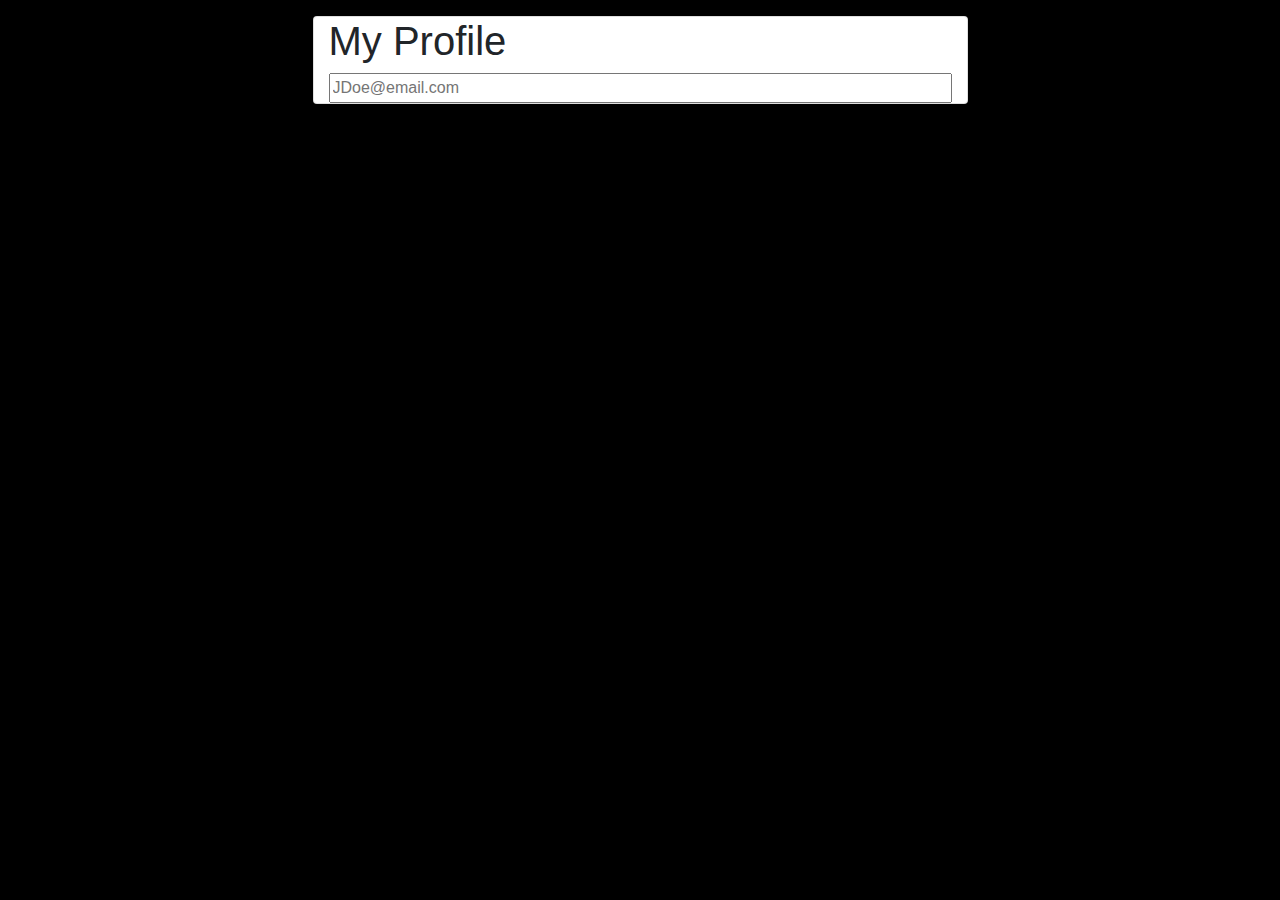
<file: Assignment 2/Index.html>
<!DOCTYPE html>
<html lang="en">

<head>
    <meta charset="UTF-8">
    <meta http-equiv="X-UA-Compatible" content="IE=edge">
    <meta name="viewport" content="width=device-width, initial-scale=1.0">
    <title>My Blog</title>
    <link rel="stylesheet" href="css/lib/bootstrap.min.css">
</head>

<body style="background-color: black;">
    <div id="card" class="row">
        <div class="col-6 offset-3 card mt-3" id="profile">
            <h1> My Profile</h1>
            <input type="text" id="txtContactEmail" placeholder="JDoe@email.com">



        </div>
    </div>
    <script src="js/lib/jquery.min.js"></script>
    <script src="js/lib/bootstrap.bundle.min.js"></script>

</body>

</html>
</file>
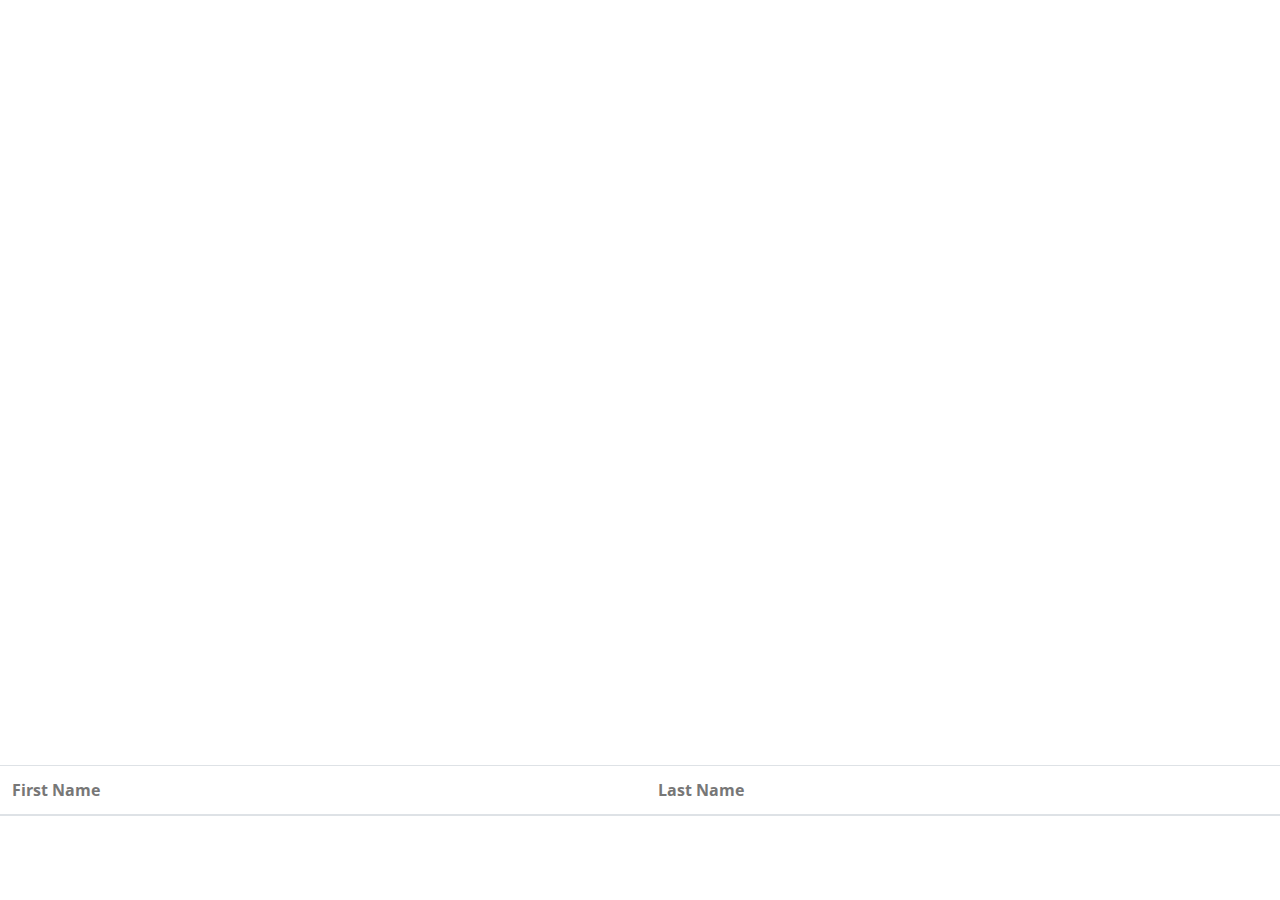
<file: Building US and JS Assignment/index.html>
<!DOCTYPE html>
<html lang="en">
    <head> 
        <meta charset="UTF-8">
        <meta http-equiv="X-UA-Compatible" content="IE=edge">
        <meta name="viewport" content="width=device-width, initial-scale=1.0">
        <title>Employee Profiles</title>
        <link rel="stylesheet" type="text/css" href="https://cdn.datatables.net/v/bs4/dt-1.11.2/datatables.min.css"/>
        <link rel="stylesheet" href="css/lib/bootstrap.min.css">
        <link rel="stylesheet" href="css/style.css">
        
 
    </head>
    <body>
        <div class="row divEmployees col-12"></div>
        <table class="table" id="tblEmployees">
            <thead>
                <th>First Name</th><th>Last Name</th>
            </thead>
            <tbody>
            
            </tbody>
        </table>
        <script src="js/lib/jquery.min.js"></script>
        <script src="js/lib/bootstrap.bundle.min.js"></script>
        <script src="js/app.js"></script>
        <script type="text/javascript" src="https://cdn.datatables.net/v/bs4/dt-1.11.2/datatables.min.js"></script>

    </body>

</html>
</file>
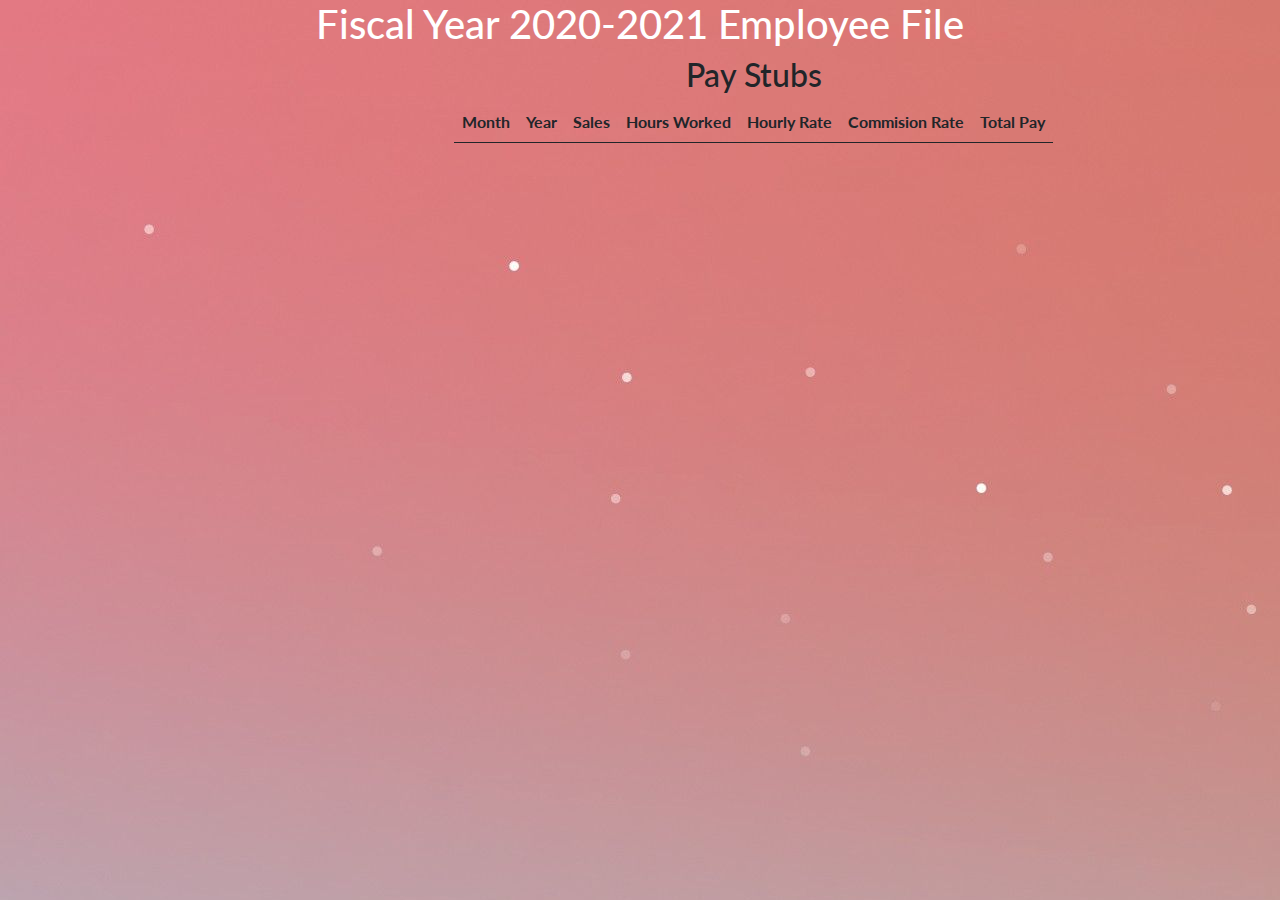
<file: DS3870 Exam 1/index.html>
<!DOCTYPE html>
<html lang="en">
    <head> 
        <meta charset="UTF-8">
        <meta http-equiv="X-UA-Compatible" content="IE=edge">
        <meta name="viewport" content="width=device-width, initial-scale=1.0">
        <link rel="stylesheet" type="text/css" href="https://cdn.datatables.net/v/bs4/dt-1.11.2/datatables.min.css"/>
        <link rel="stylesheet" href="css/lib/bootstrap.min.css">
        <link rel="stylesheet" href="css/style.css">
    </head>

        <body>
            <h2 class="text-center text-white">Fiscal Year 2020-2021 Employee File</h2 >
            <div id="divCenter">
            <div id="divLeftSide">
            <div id="divAgent">
            </div>
            <div id="divAgentContactDetails" style="display: none;">
           
        </div>
        </div>
        <div id="divRightSide">
            <h3 class="text-center">Pay Stubs</h3>
            <table class="table" id="tblPayStubs">
                <thead><tr><th>Month</th><th>Year</th><th>Sales</th><th>Hours Worked</th><th>Hourly Rate</th><th>Commision Rate</th><th>Total Pay</th></tr></thead>
                <tbody></tbody>
            </table>
        </div>
    </div>


        </body>

        <script src="js/lib/jquery.min.js"></script>
        <script src="js/lib/bootstrap.bundle.min.js"></script>
        <script src="js/app.js"></script>
        <script type="text/javascript" src="https://cdn.datatables.net/v/bs4/dt-1.11.2/datatables.min.js"></script>
        </html>
</file>
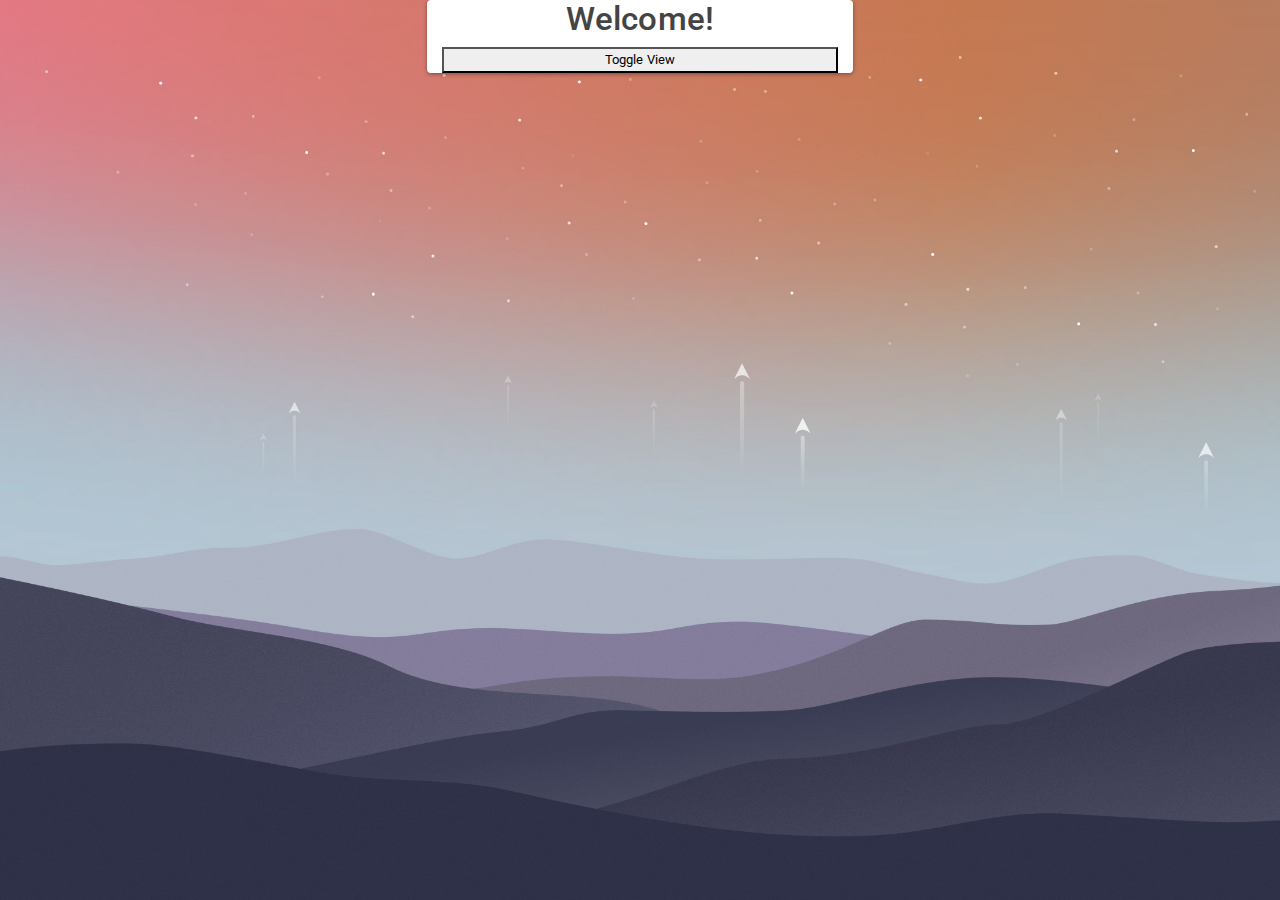
<file: PracticeExam1/index.html>
<!DOCTYPE html>
<html lang="en">
    <head> 
        <meta charset="UTF-8">
        <meta http-equiv="X-UA-Compatible" content="IE=edge">
        <meta name="viewport" content="width=device-width, initial-scale=1.0">
        <link rel="stylesheet" type="text/css" href="https://cdn.datatables.net/v/bs4/dt-1.11.2/datatables.min.css"/>
        <link rel="stylesheet" href="css/lib/bootstrap.min.css">
        <link rel="stylesheet" href="css/style.css">
        
 
    </head>
    
    <body>
        <div class="card col-4 row offset-4"> 
            <h1 class="text-center"> Welcome! </h1>
            <button> Toggle View </button>
        </div>
        <div class="divEmployees col-12 row"></div>

    </body>
    <script src="js/lib/jquery.min.js"></script>
    <script src="js/lib/bootstrap.bundle.min.js"></script>
    <script src="js/app.js"></script>

</html>
</file>
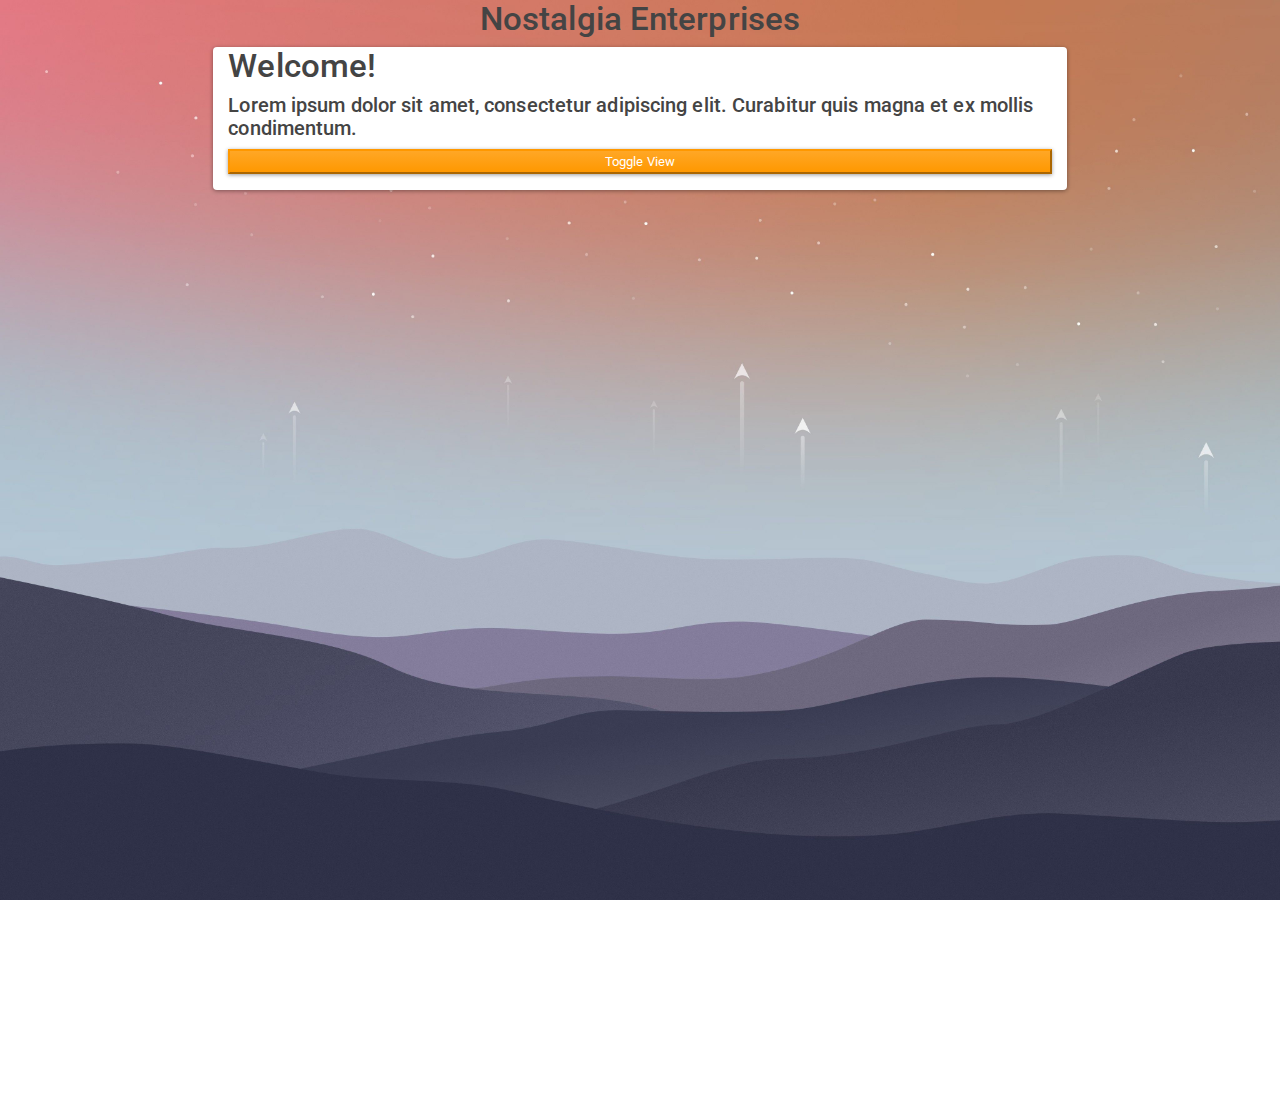
<file: PracticeExam1MIAN/index.html>
<!DOCTYPE html>
<html lang="en">
    <head> 
        <meta charset="UTF-8">
        <meta http-equiv="X-UA-Compatible" content="IE=edge">
        <meta name="viewport" content="width=device-width, initial-scale=1.0">
        <link rel="stylesheet" type="text/css" href="https://cdn.datatables.net/v/bs4/dt-1.11.2/datatables.min.css"/>
        <link rel="stylesheet" href="css/lib/bootstrap.min.css">
        <link rel="stylesheet" href="css/style.css">
        
 
    </head>
    
    <body>
        <h1 class="text-center"> Nostalgia Enterprises</h1>
        <div id="divWelcome" class="card col-8 row offset-2"> 
            <h1> Welcome! </h1>
            <h4> Lorem ipsum dolor sit amet, consectetur adipiscing elit. Curabitur quis magna et ex mollis condimentum.</h4>
            <button id="btnToggleView" class="btn-warning mb-3"> Toggle View </button>
        </div>
        <div class="divEmployees col-12 row"></div>
        <div class="card mt-3">
        <table class="table" style="display: none;" id="tblEmployees">
                <thead>
                    <tr><th>First Name</th><th>Last Name</th><th>Position</th><th>Total Pay</th></tr>
                </thead>
                <tbody>
                </tbody>
        </table>
    </div>
        

    </body>
    <script src="js/lib/jquery.min.js"></script>
    <script src="js/lib/bootstrap.bundle.min.js"></script>
    <script src="js/app.js"></script>
    <script type="text/javascript" src="https://cdn.datatables.net/v/dt/dt-1.11.2/datatables.min.js"></script>

</html>
</file>
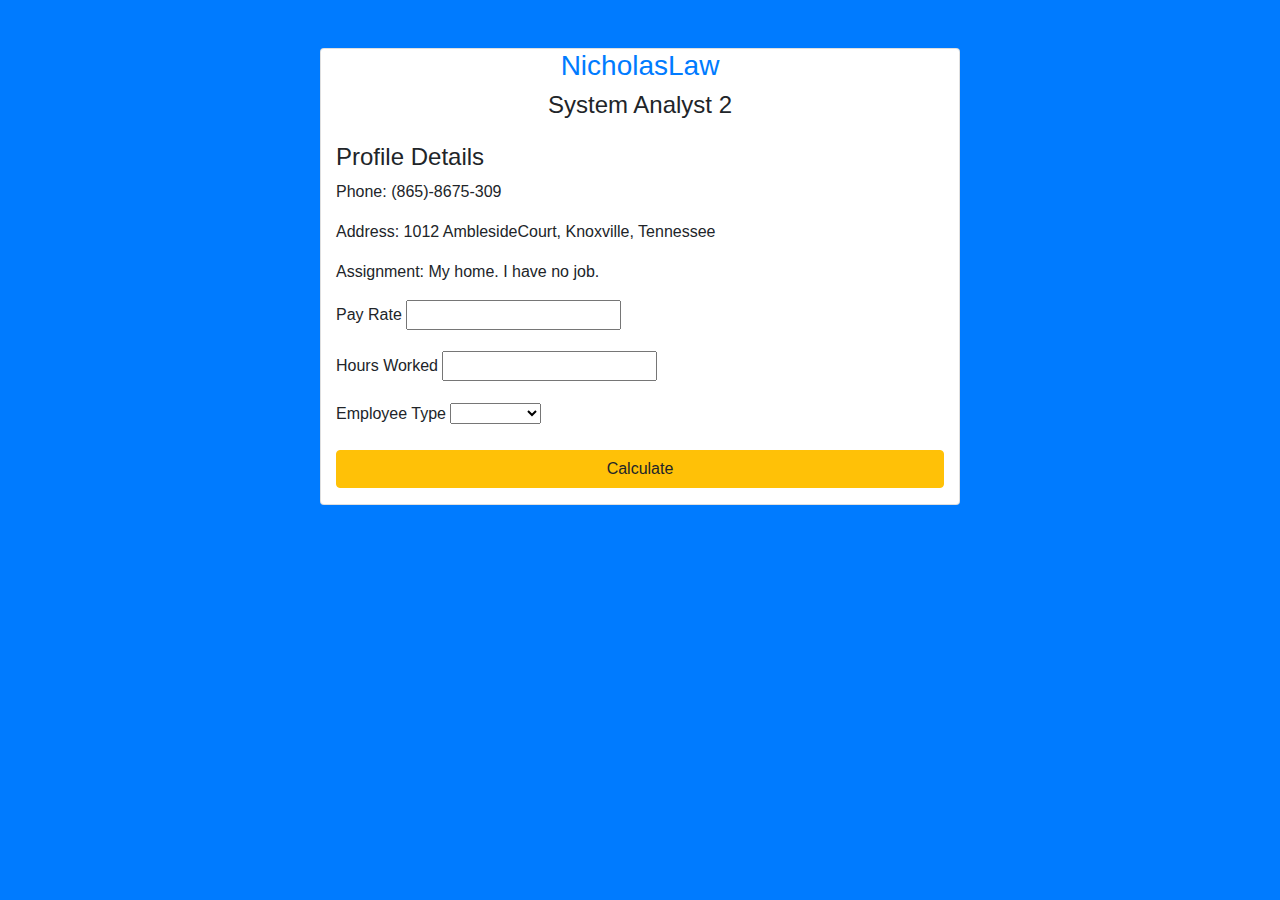
<file: Profile Example/index.html>
<!DOCTYPE html>
<html lang="en">
<head>
    <meta charset="UTF-8">
    <meta http-equiv="X-UA-Compatible" content="IE=edge">
    <meta name="viewport" content="width=device-width, initial-scale=1.0">
    <title>Assignment 3</title>
    <link rel="stylesheet" href="css/lib/bootstrap.min.css">
    
</head>
<body class="bg-primary">
    <div class="card mt-5 col-6 offset-3">
        <h3 class="text-center"><a href=mailto:nalaw42@tntech.edu>NicholasLaw</a></h3>
        <h4 class="text-center">System Analyst 2</h4>
        <h4 class="mt-3">Profile Details</h4>
        <p>Phone: (865)-8675-309</p>
        <p>Address: 1012 AmblesideCourt, Knoxville, Tennessee</p>
        <p>Assignment: My home. I have no job.</p>
        <div class="form-group">
            <label for="txtPayRate">Pay Rate</label>
            <input id="txtPayRate"> 
        </div>
        <div class="form-group" id="divHours">
            <label for="txtHours">Hours Worked</label>
            <input id="txtHours">
        </div>
     
    <!--figure Out the proper location for this options^^ -->
        <div class="form-group">
            <label for="cboEmployeeType">Employee Type</label>
            <select id="cboEmployeeType">
                <option></option>
                <option value="FULL">Full Time</option>
                <option value="PART">Part Time</option>
            </select>
        </div>
        <button type="button" id="btnTest" class="btn btn-warning mb-3"> Calculate </button>
        </div>
        

    
    <script src="js/lib/jquery.min.js"></script>
    <script src="js/lib/bootstrap.bundle.min.js"></script>
    <script src="js/app.js"></script>
</body>
</html>
</file>
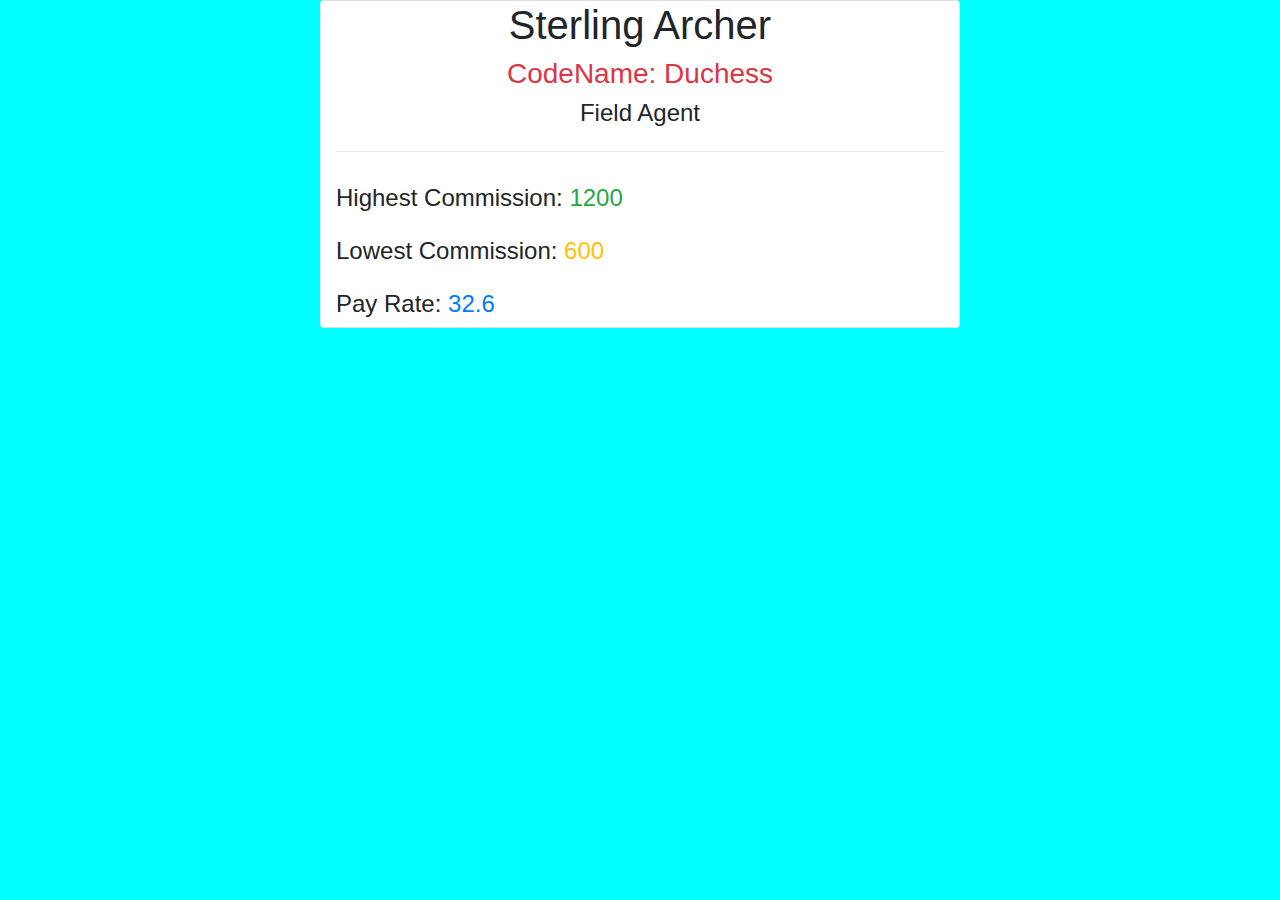
<file: Profile/index.html>
<html lang="en">
<head>
    <meta charset="UTF-8">
    <meta http-equiv="X-UA-Compatible" content="IE=edge">
    <meta name="viewport" content="width=device-width, initial-scale=1.0">
    <title>My Profile</title>
    <link rel="stylesheet" href="css/lib/bootstrap.min.css">
    <link rel="stylesheet" href="css/style.css">

</head>
<body>
    <div class="card col-6 offset-3">
        <h1 class="text-center" id="textEmployeeName">Sterling Archer</h1>
        <h3 class="text-danger text-center" id="txtCodeName">CodeName: Duchess</h3>
        <h4 class="text-center" id="txtPosition"> Field Agent</h4>
        <hr></hr>
        <h4 class="mt-3">Highest Commission: <span class="text-success" id="txtHighCommission">1200</span></h4>
        <h4 class="mt-3 ">Lowest Commission: <span class="text-warning" id="txtLowCommission">600</span></h4>
        <h4 class="mt-3">Pay Rate: <span class="text-primary" id="txtPayRate">32.6</span></h4>
    </div>
    
    <script src="js/lib/jquery-3.6.0.min.js"></script>
    <script src="js/lib/bootstrap.bundle.min.js"></script>
</body>
</html>
</file>
<file: Building US and JS Assignment/css/style.css>
.divEmployees {
    display:flex;
    flex-wrap: nowrap;
    align-items: center;
    flex-direction: row;
    height: 85vh;
}

.flex-item{
    order: 4;
    flex-grow: 1;
}
</file>
<file: DS3870 Exam 1/css/style.css>
body {
    background-image: url('images/background.jpg');
    background-repeat: no-repeat;
    background-attachment: fixed;
  }

  #divCenter{
      display: flex;
      justify-content: space-evenly;

  }

  #divLefSide{
      flex-grow: 3;
  }

  #divAgent{
      display: flex;
      flex-direction: row;
  }

 

  #divProfile{
      height: 50px;
  }

  #divAgentInfo{
      flex-direction: row;
  }


  #btnToggleContactDetails{
      width: 95%;
      align-self: center;
  }
</file>
<file: PracticeExam1/css/style.css>
body {
    background-image: url('images/background.jpg');
    background-repeat: no-repeat;
    background-attachment: fixed;
    background-size: cover;
  }

.divEmployees {
    display:flex;
    flex-wrap: nowrap;
    align-items: center;
    flex-direction: row;
    height: 85vh;
}

.flex-item{
    order: 4;
    flex-grow: 1;
}
</file>
<file: PracticeExam1MIAN/css/style.css>
body {
    background-image: url('images/background.jpg');
    background-repeat: no-repeat;
    background-attachment: fixed;
    background-size: cover;
  }


.divEmployees {
    display:flex;
    flex-wrap: nowrap;
    align-items: stretch;
    flex-direction: row;
    height: 100vh;
    
    
}


.flex-item{
    order: 4;
    flex-grow: 1;
}
</file>
<file: Profile/css/style.css>
body{
    background-color: aqua;
}
</file>
